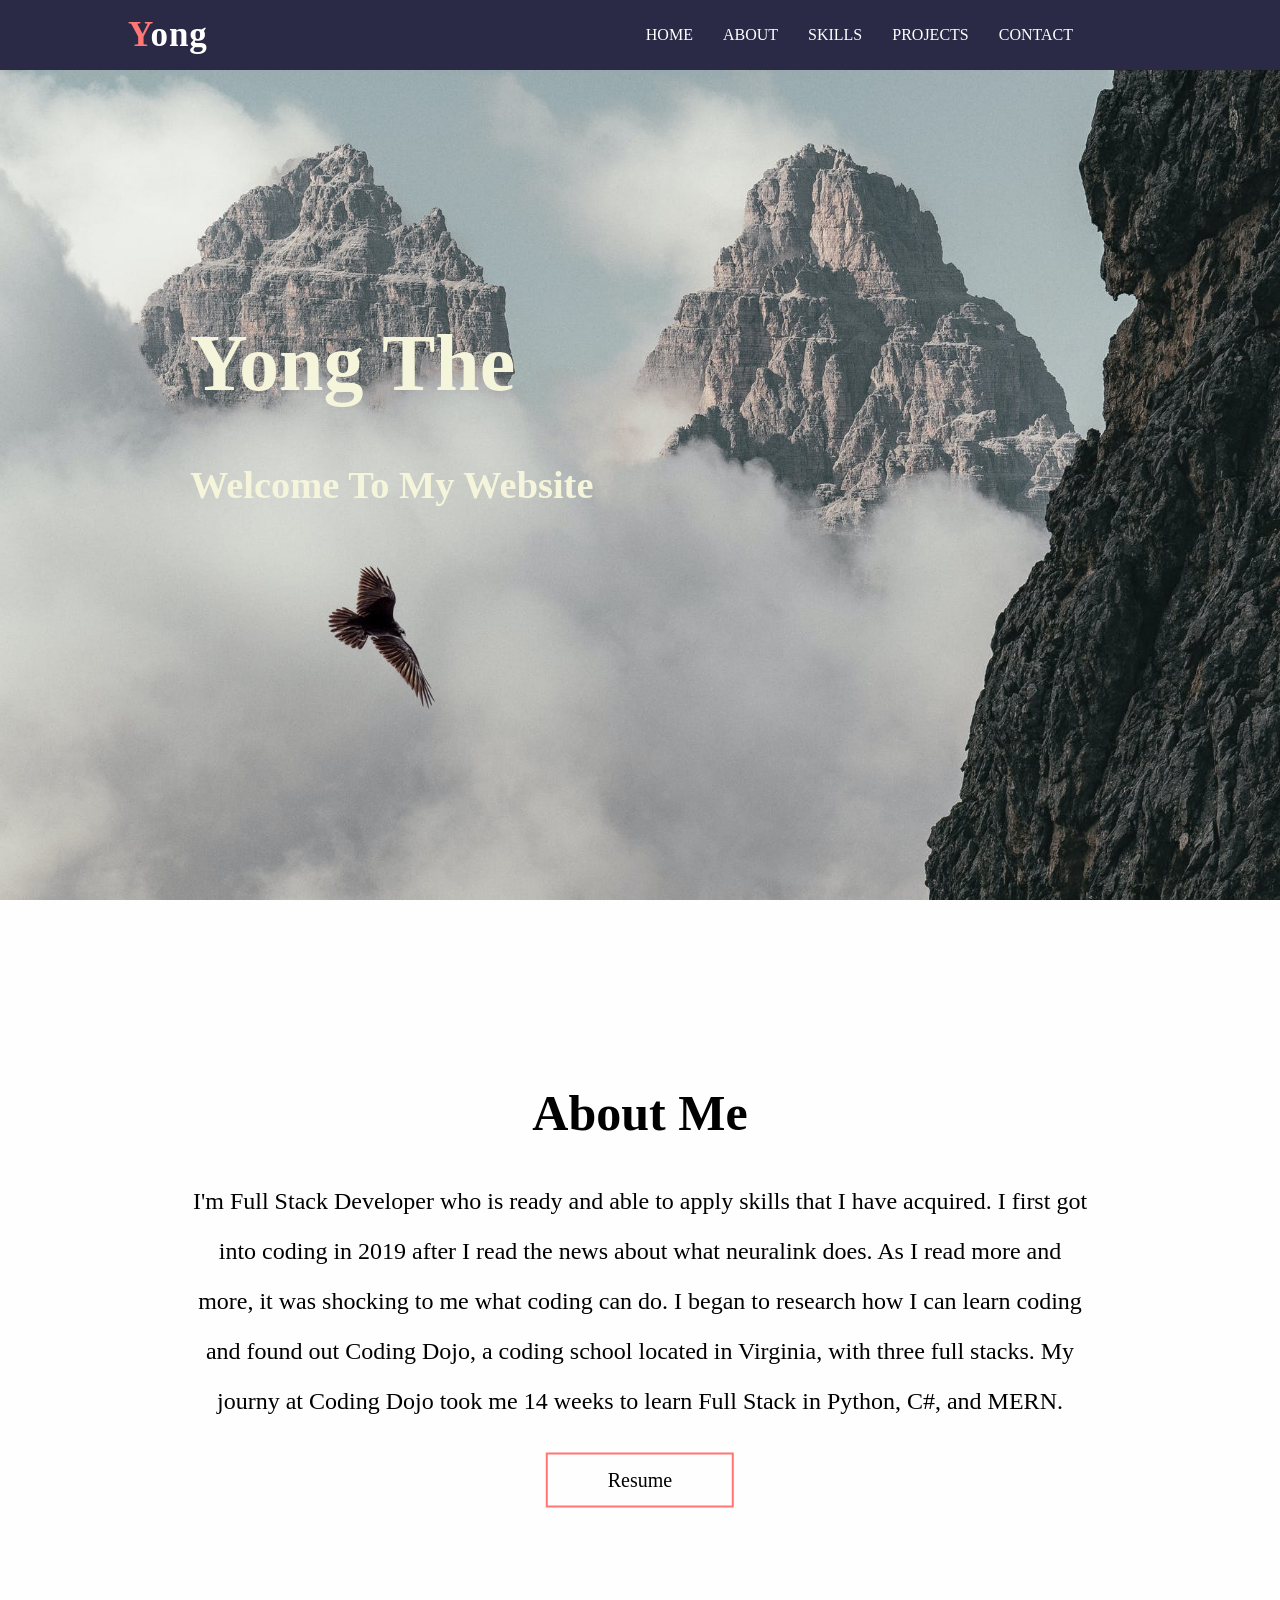
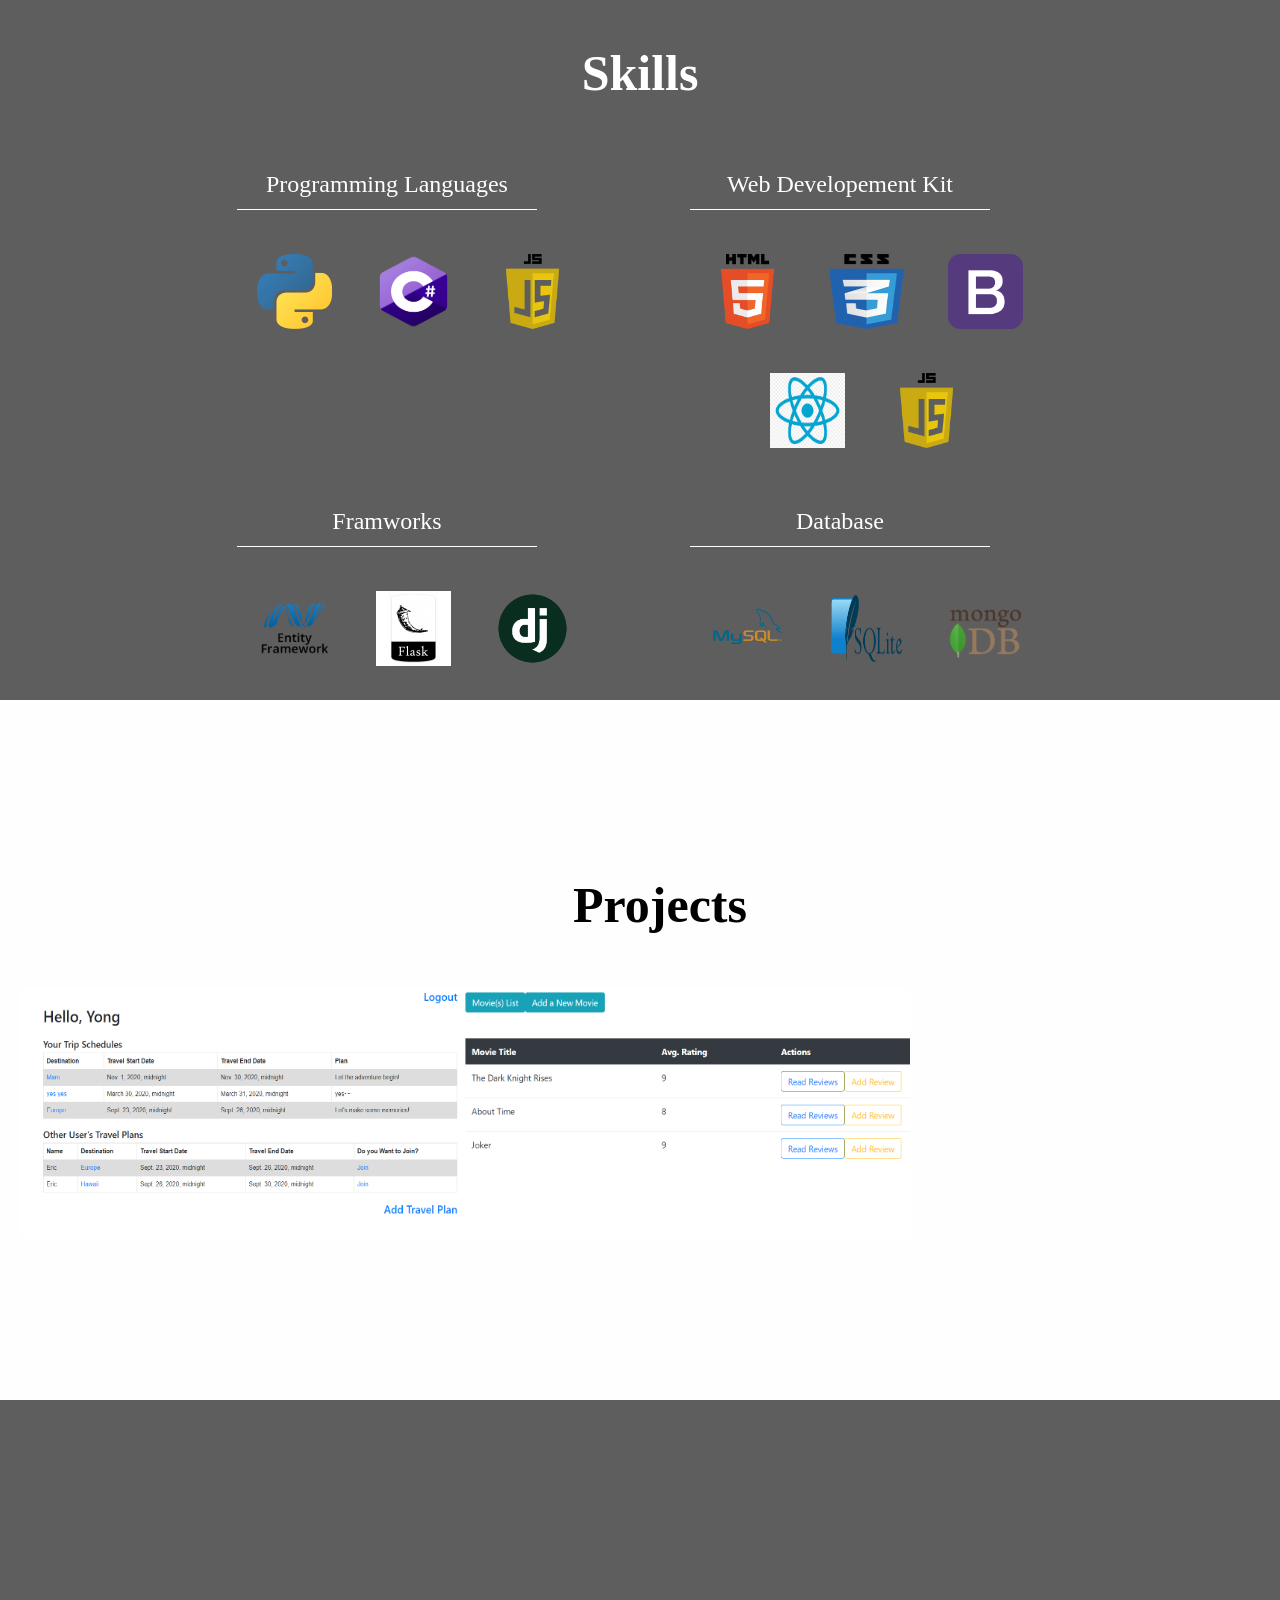
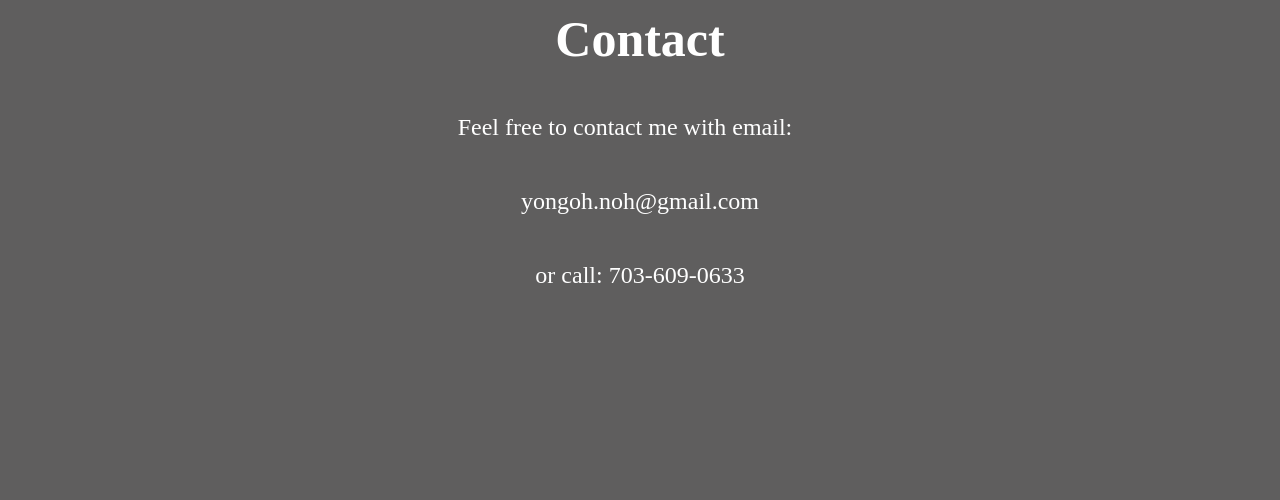
<file: Portfolio.html>
<!DOCTYPE html>
<html lang="en">
<head>
  <meta charset="UTF-8">
  <meta name="viewport" content="width=device-width, initial-scale=1.0">
  <meta http-equiv="X-UA-Compatible" content="ie=edge">
  <link rel="stylesheet" href="style.css">
  <script src="main.js"></script>
  <link href="https://fonts.googleapis.com/css2?family=Roboto:ital,wght@1,900&display=swap" rel="stylesheet">
  <title>Welcome To My Site</title>
</head>
<body>
  <div class="container">
    <div class="navbar">
      <a href="#" class="logo"><span>Y</span>ong</a>
      <ul class="nav">
        <li><a href="#home">HOME</a></li>
        <li><a href="#about">ABOUT</a></li>
        <li><a href="#skill">SKILLS</a></li>
        <li><a href="#project">PROJECTS</a></li>
        <li><a href="#contact">CONTACT</a></li>
      </ul>
    </div>
    <div class="home-area" id="home"></br>
      <div class="main-words">
        <h1 class="main-txt">Yong The 
          <span class="txt-type" data-wait="1300" data-words='["Full Stack Developer", "Challenger"]'></span>
        </h1>
        <h2>Welcome To My Website</h2>
      </div>
    </div>
    <div class="about-area" id="about">
      <div class="text-part_1">
        <h1>About Me</h1>
        <p>I'm Full Stack Developer who is ready and able to apply skills that I have acquired. I first got into coding in 2019 after I read the news about what neuralink does. As I read more and more, it was shocking to me what coding can do. I began to research how I can learn coding and found out Coding Dojo, a coding school located in Virginia, with three full stacks. My journy at Coding Dojo took me 14 weeks to learn Full Stack in Python, C#, and MERN.</p>
        <div class="middle">
          <a href="Resume/Yong Oh Noh.pdf" class="btn">Resume</a>
        </div>
      </div>
    </div>
    <div class="skill-area" id="skill">
      <div class="text-part_2">
        <h1>Skills</h1>
        <div class="language">
        <div class="PL">
          <p class="underline">Programming Languages</p>
          <img class="img" src="image/Python.png">
          <img class="img" src="image/csharp.png">
          <img class="img" src="image/js.png">
        </div>
        <div class="PR">
          <p class="underline">Web Developement Kit</p>
          <img class="img" src="image/HTML5.png">
          <img class="img" src="image/CSS3.png">
          <img class="img" src="image/Bootstrap.png"></br>
          <img class="img" src="image/React.png">
          <img class="img" src="image/js.png">
        </div>
      </div>
      <div class="languages">
        <div class="PL">
          <p class="underline">Framworks</p>
          <img class="img" src="image/Entity.jpg">
          <img class="img" src="image/flask.jpg">
          <img class="img" src="image/dj.png">
        </div>
        <div class="PR">
          <p class="underline">Database</p>
          <img class="img" src="image/mysql.png">
          <img class="img" src="image/sqlite.png">
          <img class="img" src="image/mongo.png">
        </div>
      </div>
      </div>
    </div>
    <div class="project-area" id="project">
      <div class="text-part_3">
        <h1>Projects</h1>
        <div class="card-container">
          <div class="card">
            <div class="inner">
              <div class="front">
                <img src="image/TravelBuddy.png" style="width:450px;height:250px;">
              </div>
              <div class="back">
                <h2>Travel Buddy</h2> 
                <h3>A Full Stack Python Project that one can Login and Regisiter. A user can create Travel Plans that other users can join.</h3> 
                <a href="https://github.com/yong10/travel_buddy"><img src="image/GitHub_Logo.png" width="80" height="50"></a>
              </div>
            </div>
          </div>
          <div class="card">
            <div class="inner">
              <div class="front">
                <img src="image/MovieReview.png" style="width:450px;height:250px;">
              </div>
              <div class="back">
                <h2>Movie Review</h2> 
                <h3>A Full Stack MERN project that one can create Reviews of Movies that other users can leave comments.</h3>
                <a href="https://github.com/yong10/movie-review"><img src="image/GitHub_Logo.png" width="80" height="50"></a>
              </div>
            </div>
          </div>
          <div class="card">
            <div class="inner">
              <div class="front">
                <img src="image/DojoActivity.png" style="width:450px;height:250px;">
              </div>
              <div class="back">
                <h2>Dojo Activity</h2> 
                <h3>A Full Stack C# Project that one can Login and Regisiter. A user can create Activities that other users can join. The activities can be tracked, edited, and deleted by the creating user.</h3> 
                <a href="https://github.com/yong10/DojoActivity"><img src="image/GitHub_Logo.png" width="80" height="50"></a>
              </div>
            </div>
          </div>
        </div>
      </div>
    </div>
    <div class="contact-area" id="contact">
      <div class="text-part_4">
        <h1>Contact</h1>
        <p>Feel free to contact me with email: <a class="color" href="mailto:yongoh.noh@gmail.com"><p>yongoh.noh@gmail.com</p></a></p>
        <p>or call: 703-609-0633</p>
      </div>
    </div>
  </div>
</body>
</html>
</file>
<file: style.css>
body{
  margin: 0;
  padding: 0;
  font-family: "Roboto:ital";
}
.navbar{
  position: fixed;
  display: flex;
  justify-content: center;
  align-items: center;
  flex-direction: row;
  flex-wrap: wrap;
  background-color: rgb(42, 42, 70);
  width: 100%;
  height: 70px;
  z-index: 1;
}
.nav{
  display: flex;
  justify-content: right;
  list-style: none;
  margin-right: 15%;
}
.logo{
  flex: 1 1 auto;
  margin-left: 10%;
  letter-spacing: 1px;
  font-weight: bold;
  font-size: 35px;
}
a{
  margin: 15px;
  color: #fff;
  text-decoration: none;
}
a:hover{
  color: skyblue;
}
.home-area{
  position: relative;
  width: 100%;
  height: 100vh;
  background: url("image/wl.jpeg") no-repeat center center / cover;
  color: beige;
}
.main-words{
  margin-left: 190px;
  margin-top: 300px;
}
.about-area, .skill-area, .project-area, .contact-area{
  position: relative;
  display: flex;
  justify-content: space-around;
  align-items: center;
  flex-wrap: wrap;
  flex-direction: row;
  width: 100%;
  height: 700px;
}
h1{
  font-size: 50px;
}
p{
  font-size: 24px;
  line-height: 50px;
}
.about-area, .project-area{
  background: #fefefe;
}
.skill-area, .contact-area, .color{
  background: #5f5e5e;
  color: #fff;
}
.project-area{
  text-align: center;
}
html{
  scroll-behavior: smooth;
}

.card{
  background-color: transparent;
  width: 400px;
  height: 250px;
  perspective: 1000px;
  margin: 20px;
}
.inner{
  position: relative;
  width: 100%;
  height: 100%;
  text-align: center;
  transition: transform 0.6s;
  transform-style: preserve-3d;
}
.card:hover .inner{
  transform: rotateY(180deg);
}

.front, .back{
  position: absolute;
  width: 100%;
  height: 100%;
  backface-visibility: hidden;
}

.back{
  background-color: skyblue;
  color: white;
  transform: rotateY(180deg);
}
.card-container{
  display: flex;
  flex-direction: row;
}
.text-part_1, .text-part_4{
  text-align: center;
  width: 70%;
}
.text-part_2{
  text-align: center;
}
span{
  color: #ff7675;
}
.main-words{
  font-size: 160%;
}
.txt-type, .main-txt{
  font-size: 80px;
}

.btn{
  transform: translate(-50%,-50%);
  position: absolute;
  color: black;
  font-size: 20px;
  text-decoration: none;
  margin: 30px 0;
  border: 2px solid #ff7675;
  padding: 14px 60px;
  overflow: hidden;
  transition: 1s all ease;
}
.btn::before{
  background: #ff7675;
  content: "";
  position: absolute;
  z-index: -1;
  transition: all 0.6s ease;
  width: 300%;
  height: 0%;
  left: 8%;
  transform: translate(-38%,-38%) rotate(-45deg);
}
.btn:hover::before{
  height: 380%;
}
.underline{
  width: 300px;
  border-bottom: 1px solid white;
}
.language{
  display: flex;
}
.languages{
  display: flex;
}
.img{
  margin: 20px;
  width: 75px;
  height: 75px;
}
.PL{
  margin-right: 100px;
}
</file>
